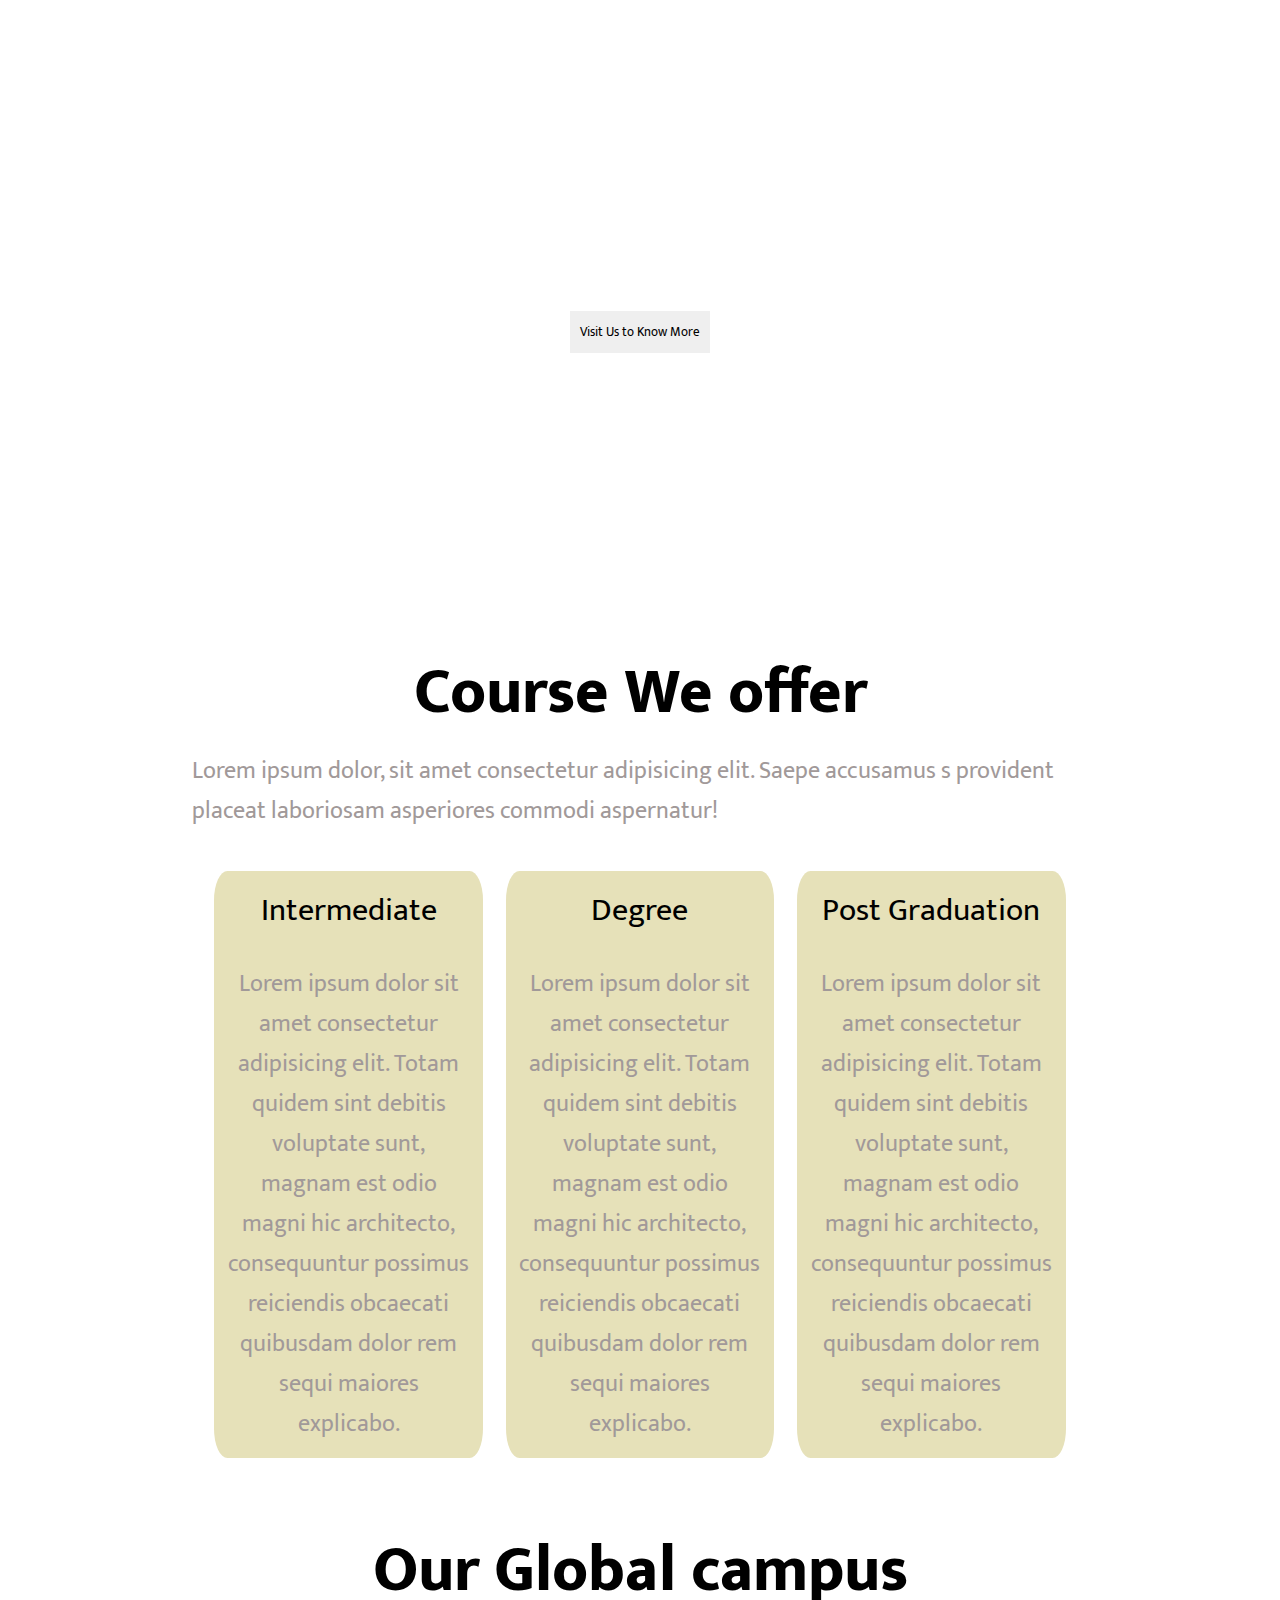
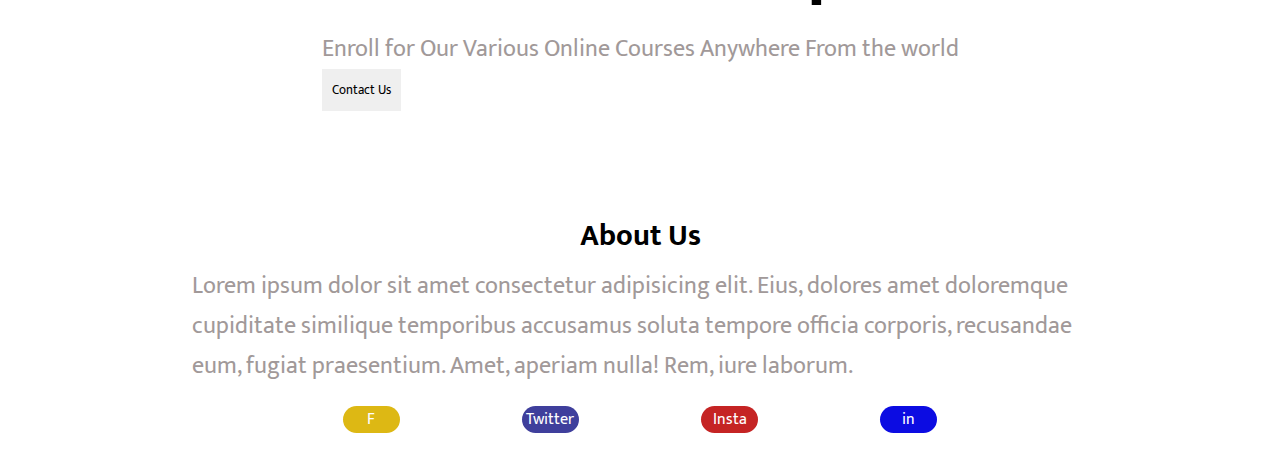
<file: index.html>
<!DOCTYPE html>
<html>

<head>
    <meta charset="utf-8">
    <meta http-equiv="X-UA-Compatible" content="IE=edge">
    <title></title>
    <meta name="description" content="">

    <meta name="viewport" content="width=device-width, initial-scale=1">
    <link rel="icon" href="./favicon/icon.png">
    <link rel="stylesheet" href="Style.css">
    <link rel="preconnect" href="https://fonts.googleapis.com">
    <link rel="preconnect" href="https://fonts.gstatic.com" crossorigin>
    <link href="https://fonts.googleapis.com/css2?family=Mukta:wght@200&family=Noto+Serif:ital@1&display=swap"
        rel="stylesheet">

</head>

<body>
    <header class="home-image">
        <nav>

            <a href="./index.html">Eduford</a>
            <ul>
                <li><a href="./index.html">Home</a></li>
                <li><a href="./About.html">About</a></li>
                <li><a href="./Course.html">Course</a></li>
                <li><a href="#">Blog</a></li>
                <li><a href="./Contant.html">Contact</a></li>
            </ul>
        </nav>
        <div class="header-data"">
            <p class=" header-title">World's Biggest University</p>
            <p class="header-description">Making website is now one of the easiest thing in the world. You just need to
                leam HTML, CSS, Javascript
                and you are good to go.</p>
            <button type=" button"><a href="./About.html"> Visit Us to Know More</a></button>
        </div>
    </header>
    <div class="container">
        <div class="sub-container">
            <p class="title">
                Course We offer
            </p>
            <p class="description">
                Lorem ipsum dolor, sit amet consectetur adipisicing elit. Saepe accusamus s provident placeat
                laboriosam asperiores commodi aspernatur!

            </p>
            <div class="card-container">

                <div class="card">
                    <p class="card-title">
                        Intermediate
                    </p>
                    <p class="card-description">
                        Lorem ipsum dolor sit amet consectetur adipisicing elit. Totam quidem sint debitis voluptate
                        sunt,
                        magnam est odio magni hic architecto, consequuntur possimus reiciendis obcaecati quibusdam dolor
                        rem
                        sequi maiores explicabo.
                    </p>
                </div>
                <div class="card">
                    <p class="card-title">
                        Degree
                    </p>
                    <p class="card-description">
                        Lorem ipsum dolor sit amet consectetur adipisicing elit. Totam quidem sint debitis voluptate
                        sunt,
                        magnam est odio magni hic architecto, consequuntur possimus reiciendis obcaecati quibusdam dolor
                        rem
                        sequi maiores explicabo.
                    </p>
                </div>
                <div class="card">
                    <p class="card-title">
                        Post Graduation
                    </p>
                    <p class="card-description">
                        Lorem ipsum dolor sit amet consectetur adipisicing elit. Totam quidem sint debitis voluptate
                        sunt,
                        magnam est odio magni hic architecto, consequuntur possimus reiciendis obcaecati quibusdam dolor
                        rem
                        sequi maiores explicabo.
                    </p>
                </div>
            </div>

        </div>
        <div class="container">
            <p class="title">
                Our Global campus
            </p>
            <div class="imageContent">
                <p class="description">Enroll for Our Various Online Courses Anywhere From the world</p>
                <p><button><a href="/Contant.html"> Contact Us</a></button>

            </div>
            <!-- Background Image  -->
            <!-- <img class="ogcImage" src="" alt="" /> -->

        </div>
    </div>
    <footer>
        <div class="container">
            <div class="sub-container">

                <p class="header-title"> About Us</p>
                <p class="description">Lorem ipsum dolor sit amet consectetur adipisicing
                    elit.
                    Eius, dolores amet
                    doloremque
                    cupiditate similique temporibus accusamus soluta tempore officia corporis, recusandae eum, fugiat
                    praesentium. Amet, aperiam nulla! Rem, iure laborum.</p>
                <div class="icons">
                    <a class="icon icon-f" href="#">F</a>
                    <a class="icon icon-t" href="#">Twitter</a>
                    <a class="icon icon-i" href="#">Insta</a>
                    <a class="icon icon-ld" href="#">in</a>
                </div>
            </div>
        </div>
    </footer>
</body>

</html>
</file>
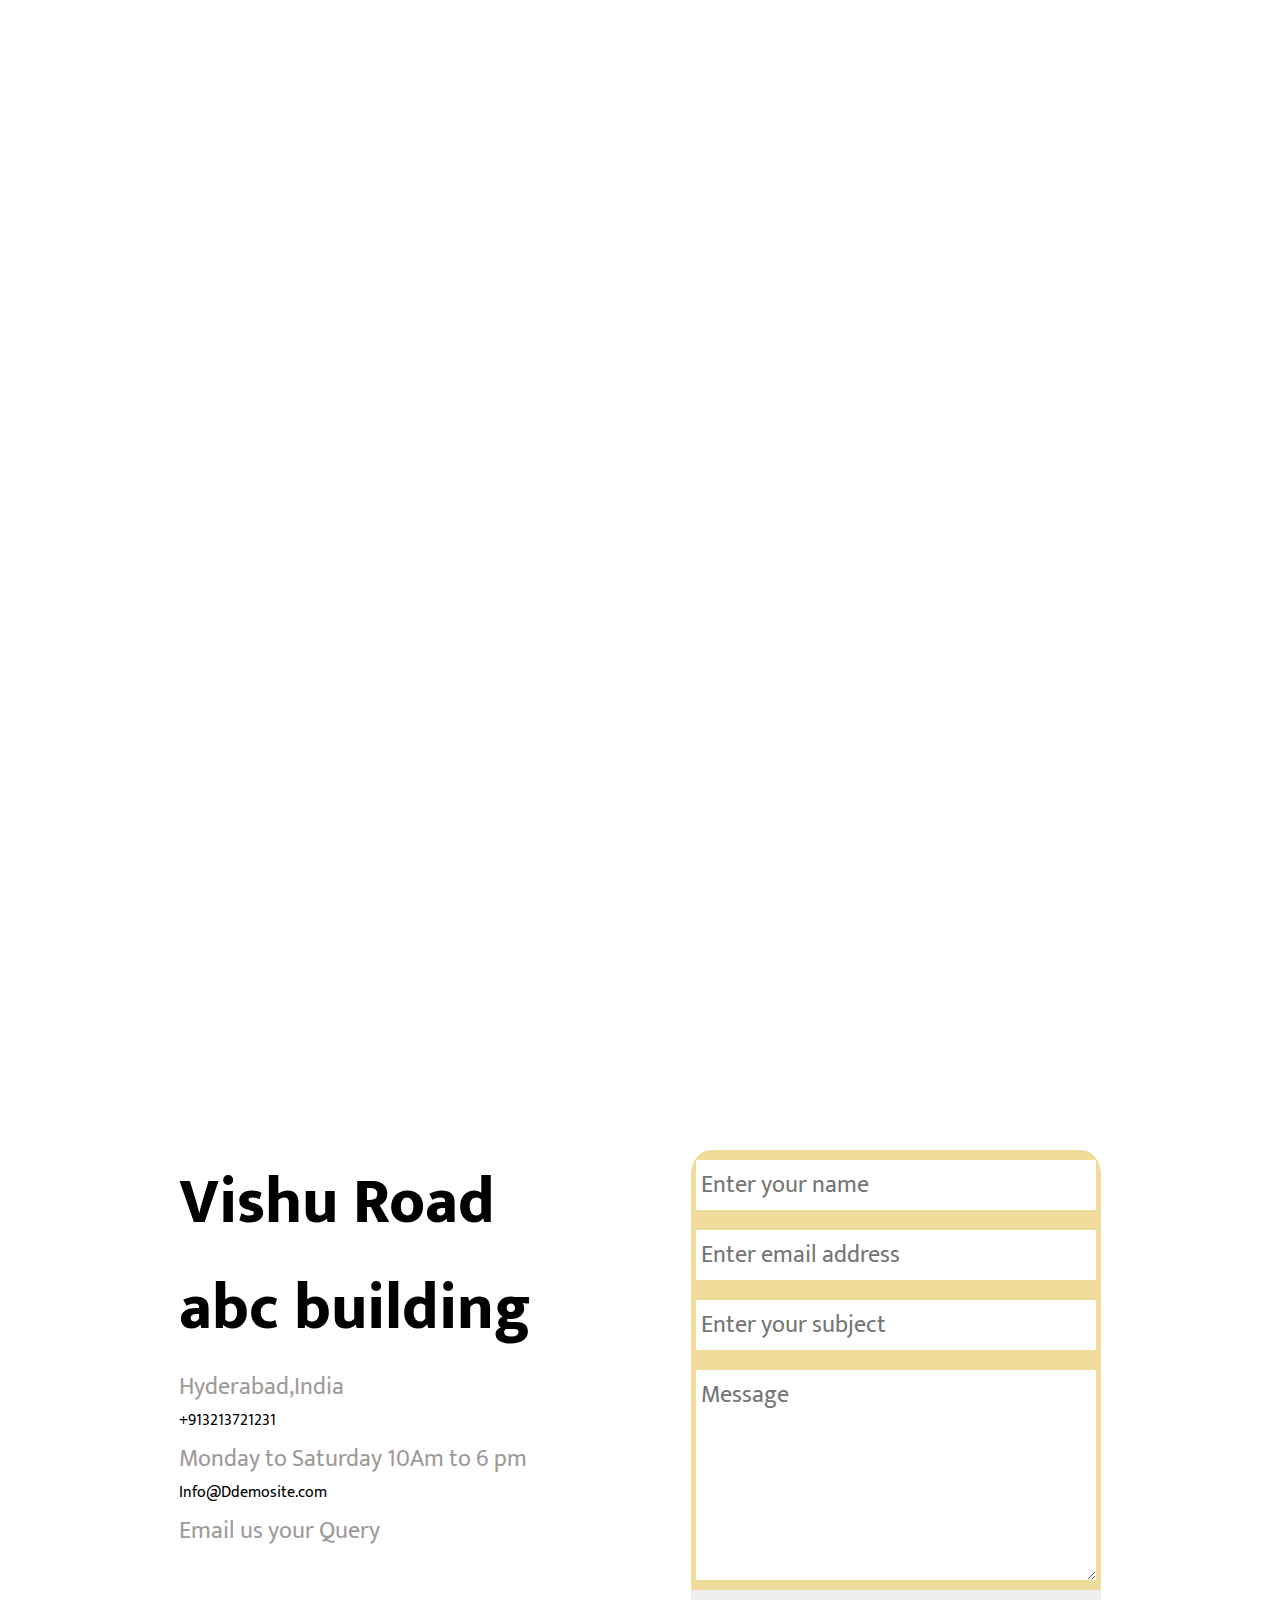
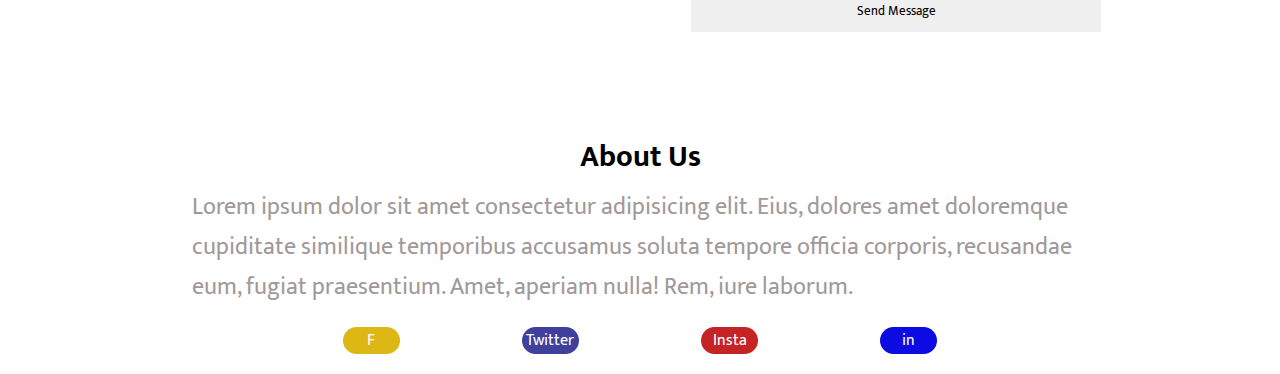
<file: Contant.html>
<!DOCTYPE html>
<html>

<head>
    <meta charset="utf-8">
    <meta http-equiv="X-UA-Compatible" content="IE=edge">
    <title></title>
    <meta name="description" content="">
    <meta name="viewport" content="width=device-width, initial-scale=1">
    <link rel="icon" href="./favicon/icon.png">
    <link rel="stylesheet" href="Style.css">
    <link rel="preconnect" href="https://fonts.googleapis.com">
    <link rel="preconnect" href="https://fonts.gstatic.com" crossorigin>
    <link href="https://fonts.googleapis.com/css2?family=Mukta:wght@200&family=Noto+Serif:ital@1&display=swap"
        rel="stylesheet">
</head>

<body>
    <header class="header-image">
        <nav>

            <a href="./index.html">Eduford</a>
            <ul>
                <li><a href=" ./index.html">Home</a></li>
                <li><a href="./About.html">About</a></li>
                <li><a href="./Course.html">Course</a></li>
                <li><a href="#">Blog</a></li>
                <li><a href="./Contant.html">Contact</a></li>
            </ul>
        </nav>
        <div class="header-data"">
            <p class=" header-title">Contact Us</p>

        </div>
    </header>

    <div class=" container">
        <div class="sub-container">
            <!-- <iframe src=”https://www.google.com/maps/embed?pb=!…” width=”600″ height=”450″ frameborder=”0″ -->
            <!-- style=”border:0″ allowfullscreen></iframe> -->
            <iframe
                src="https://www.google.com/maps/embed?pb=!1m18!1m12!1m3!1d15234.63999755377!2d78.41771298744389!3d17.33194625743748!2m3!1f0!2f0!3f0!3m2!1i1024!2i768!4f13.1!3m3!1m2!1s0x3bc970fc5f8f572d%3A0xed0c79612a0805a9!2sSH%204%2C%20Vivekananda%20Nagar%2C%20Shivarampally%20Jagir%2C%20Telangana!5e0!3m2!1sen!2sin!4v1658908786416!5m2!1sen!2sin"
                width="100%" height="450" style="border:0;" allowfullscreen="" loading="lazy"
                referrerpolicy="no-referrer-when-downgrade"></iframe>
        </div>
        <div class=" container2">
            <section class="section">
                <p class="title">Vishu Road abc building</p>
                <p class="description">Hyderabad,India</p>
                <a href="tel:+913213721231">+913213721231</a>
                <p class="description" >Monday to Saturday 10Am to 6 pm</p>
                <a href="mailto:Info@Ddemosite.com">Info@Ddemosite.com</a>
                <p class="description">Email us your Query</p>

            </section>
            <section class="contact">
                <section class="contact-container">

                    <input class="contact-info" type="text" placeholder="Enter your name" required name="" id="" />
                    <input class="contact-info" type="email" placeholder="Enter email address" required name="" id="" />
                    <input class="contact-info" type="text" placeholder="Enter your subject" name="" id="" />
                    <textarea class="contact-info" placeholder="Message" cols="20" rows="5" required></textarea>
                    <button type="button">Send Message</button>

                </section>
            </section>
        </div>

    </div>
    <footer>
        <div class=" container">
            <div class="sub-container">

                <p class="header-title"> About Us</p>
                <p class="description">Lorem ipsum dolor sit amet consectetur adipisicing
                    elit.
                    Eius, dolores amet
                    doloremque
                    cupiditate similique temporibus accusamus soluta tempore officia corporis, recusandae
                    eum,
                    fugiat
                    praesentium. Amet, aperiam nulla! Rem, iure laborum.</p>
                <div class="icons">
                    <a class="icon icon-f" href="#">F</a>
                    <a class="icon icon-t" href="#">Twitter</a>
                    <a class="icon icon-i" href="#">Insta</a>
                    <a class="icon icon-ld" href="#">in</a>
                </div>
            </div>
        </div>
    </footer>
</body>

</html>
</file>
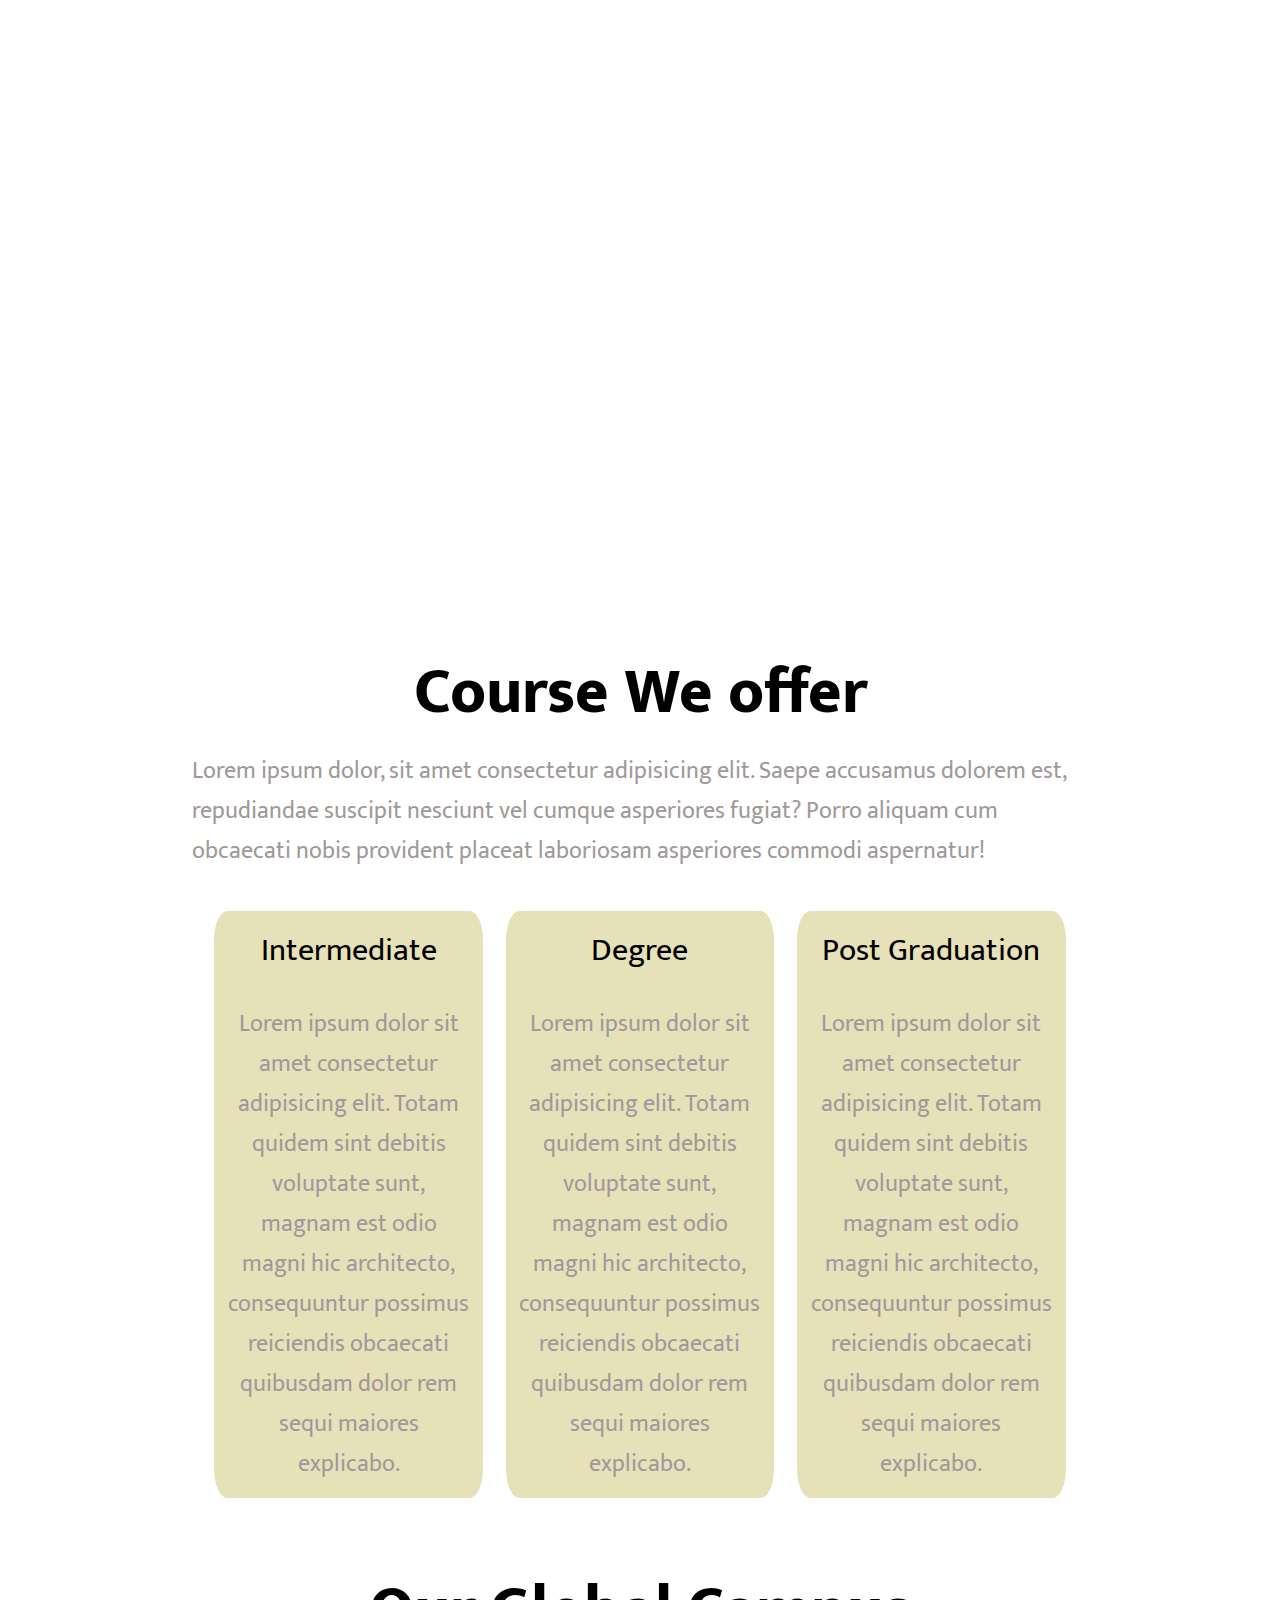
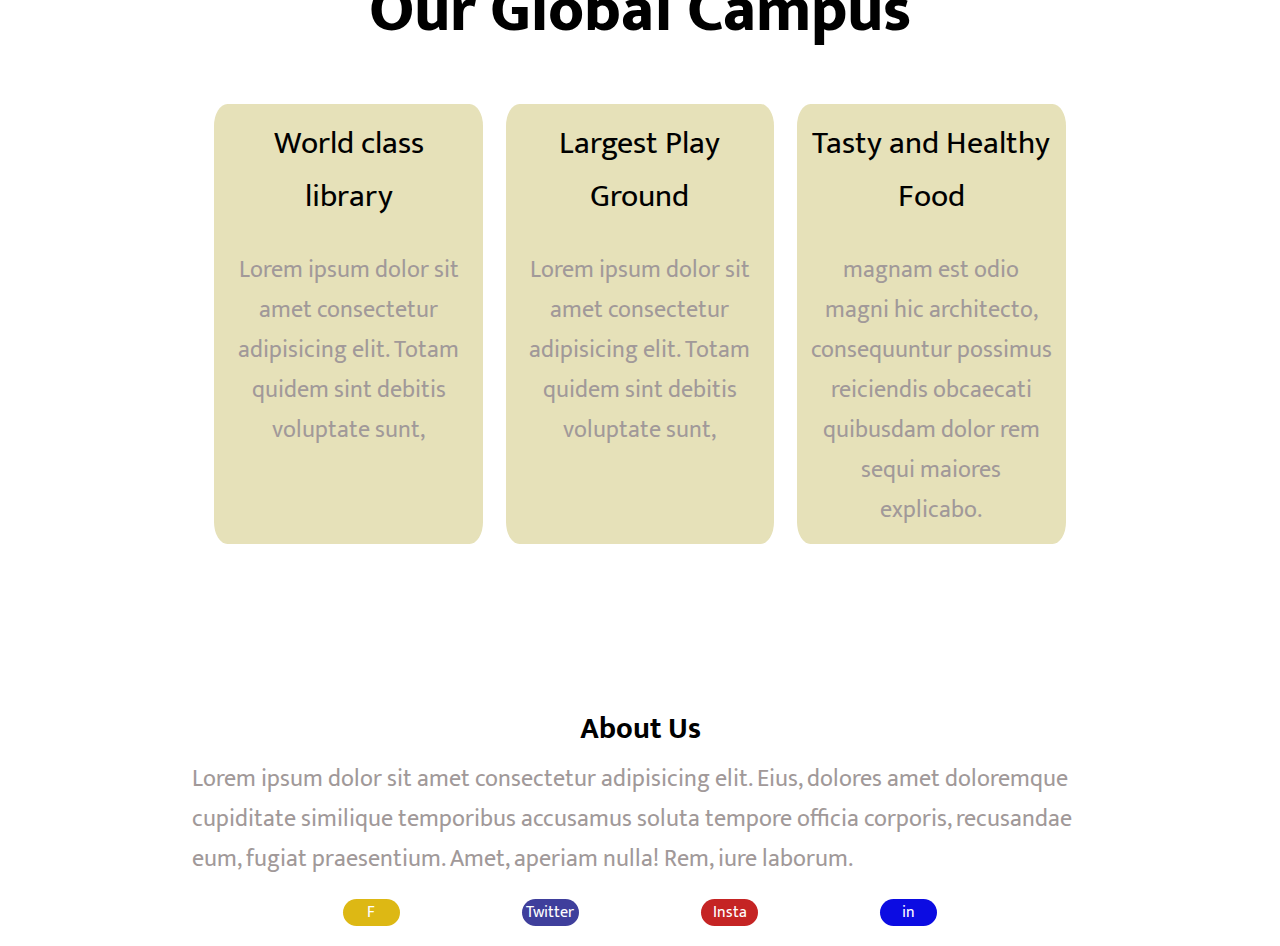
<file: Course.html>
<!DOCTYPE html>
<html>

<head>
    <meta charset="utf-8">
    <meta http-equiv="X-UA-Compatible" content="IE=edge">
    <title></title>
    <meta name="description" content="">
    <meta name="viewport" content="width=device-width, initial-scale=1">
    <link rel="icon" href="./favicon/icon.png">
    <link rel="stylesheet" href="Style.css">
    <link rel="preconnect" href="https://fonts.googleapis.com">
    <link rel="preconnect" href="https://fonts.gstatic.com" crossorigin>
    <link href="https://fonts.googleapis.com/css2?family=Mukta:wght@200&family=Noto+Serif:ital@1&display=swap"
        rel="stylesheet">
</head>

<body>
    <header class="header-image">
        <nav>

            <a href="./index.html">Eduford</a>
            <ul>
                <li><a href="./index.html">Home</a></li>
                <li><a href="./About.html">About</a></li>
                <li><a href="./Course.html">Course</a></li>
                <li><a href="#">Blog</a></li>
                <li><a href="./Contant.html">Contact</a></li>
            </ul>
        </nav>
        <div class="header-data"">
            <p class=" header-title">Our Courses</p>
        </div>

    </header>
    <div class=" container">
        <div class="sub-container">
            <p class="title">
                Course We offer
            </p>
            <p class="description">
                Lorem ipsum dolor, sit amet consectetur adipisicing elit. Saepe accusamus dolorem est, repudiandae
                suscipit nesciunt vel cumque asperiores fugiat? Porro aliquam cum obcaecati nobis provident placeat
                laboriosam asperiores commodi aspernatur!

            </p>
            <div class="card-container">

                <div class="card">
                    <p class="card-title">
                        Intermediate
                    </p>
                    <p class="card-description">
                        Lorem ipsum dolor sit amet consectetur adipisicing elit. Totam quidem sint debitis voluptate
                        sunt,
                        magnam est odio magni hic architecto, consequuntur possimus reiciendis obcaecati quibusdam
                        dolor
                        rem
                        sequi maiores explicabo.
                    </p>
                </div>
                <div class="card">
                    <p class="card-title">
                        Degree
                    </p>
                    <p class="card-description">
                        Lorem ipsum dolor sit amet consectetur adipisicing elit. Totam quidem sint debitis voluptate
                        sunt,
                        magnam est odio magni hic architecto, consequuntur possimus reiciendis obcaecati quibusdam
                        dolor
                        rem
                        sequi maiores explicabo.
                    </p>
                </div>
                <div class="card">
                    <p class="card-title">
                        Post Graduation
                    </p>
                    <p class="card-description">
                        Lorem ipsum dolor sit amet consectetur adipisicing elit. Totam quidem sint debitis voluptate
                        sunt,
                        magnam est odio magni hic architecto, consequuntur possimus reiciendis obcaecati quibusdam
                        dolor
                        rem
                        sequi maiores explicabo.
                    </p>
                </div>
            </div>

        </div>

        <div class=" container">
            <div class="sub-container">
                <p class="title">
                    Our Global Campus
                </p>

                <div class="card-container">

                    <div class="card">
                        <!-- <img src="" class="cardImage" alt=""> -->
                        <p class="card-title">
                            World class library
                        </p>
                        <p class="card-description">
                            Lorem ipsum dolor sit amet consectetur adipisicing elit. Totam quidem sint debitis
                            voluptate
                            sunt,

                        </p>
                    </div>
                    <div class="card">
                        <!-- <img src="" class="cardImage" alt=""> -->

                        <p class="card-title">

                            Largest Play Ground
                        </p>
                        <p class="card-description">
                            Lorem ipsum dolor sit amet consectetur adipisicing elit. Totam quidem sint debitis
                            voluptate
                            sunt,

                        </p>
                    </div>
                    <div class="card">
                        <!-- <img src="" class="cardImage" alt=""> -->

                        <p class="card-title">
                            Tasty and Healthy Food
                        </p>
                        <p class="card-description">

                            magnam est odio magni hic architecto, consequuntur possimus reiciendis obcaecati
                            quibusdam
                            dolor
                            rem
                            sequi maiores explicabo.
                        </p>
                    </div>
                </div>

            </div>

            <footer>
                <div class="container">
                    <div class="sub-container">

                        <p class="header-title"> About Us</p>
                        <p class="description">Lorem ipsum dolor sit amet consectetur adipisicing
                            elit.
                            Eius, dolores amet
                            doloremque
                            cupiditate similique temporibus accusamus soluta tempore officia corporis, recusandae
                            eum,
                            fugiat
                            praesentium. Amet, aperiam nulla! Rem, iure laborum.</p>
                        <div class="icons">
                            <a class="icon icon-f" href="#">F</a>
                            <a class="icon icon-t" href="#">Twitter</a>
                            <a class="icon icon-i" href="#">Insta</a>
                            <a class="icon icon-ld" href="#">in</a>
                        </div>
                    </div>
                </div>
            </footer>
</body>

</html>
</file>
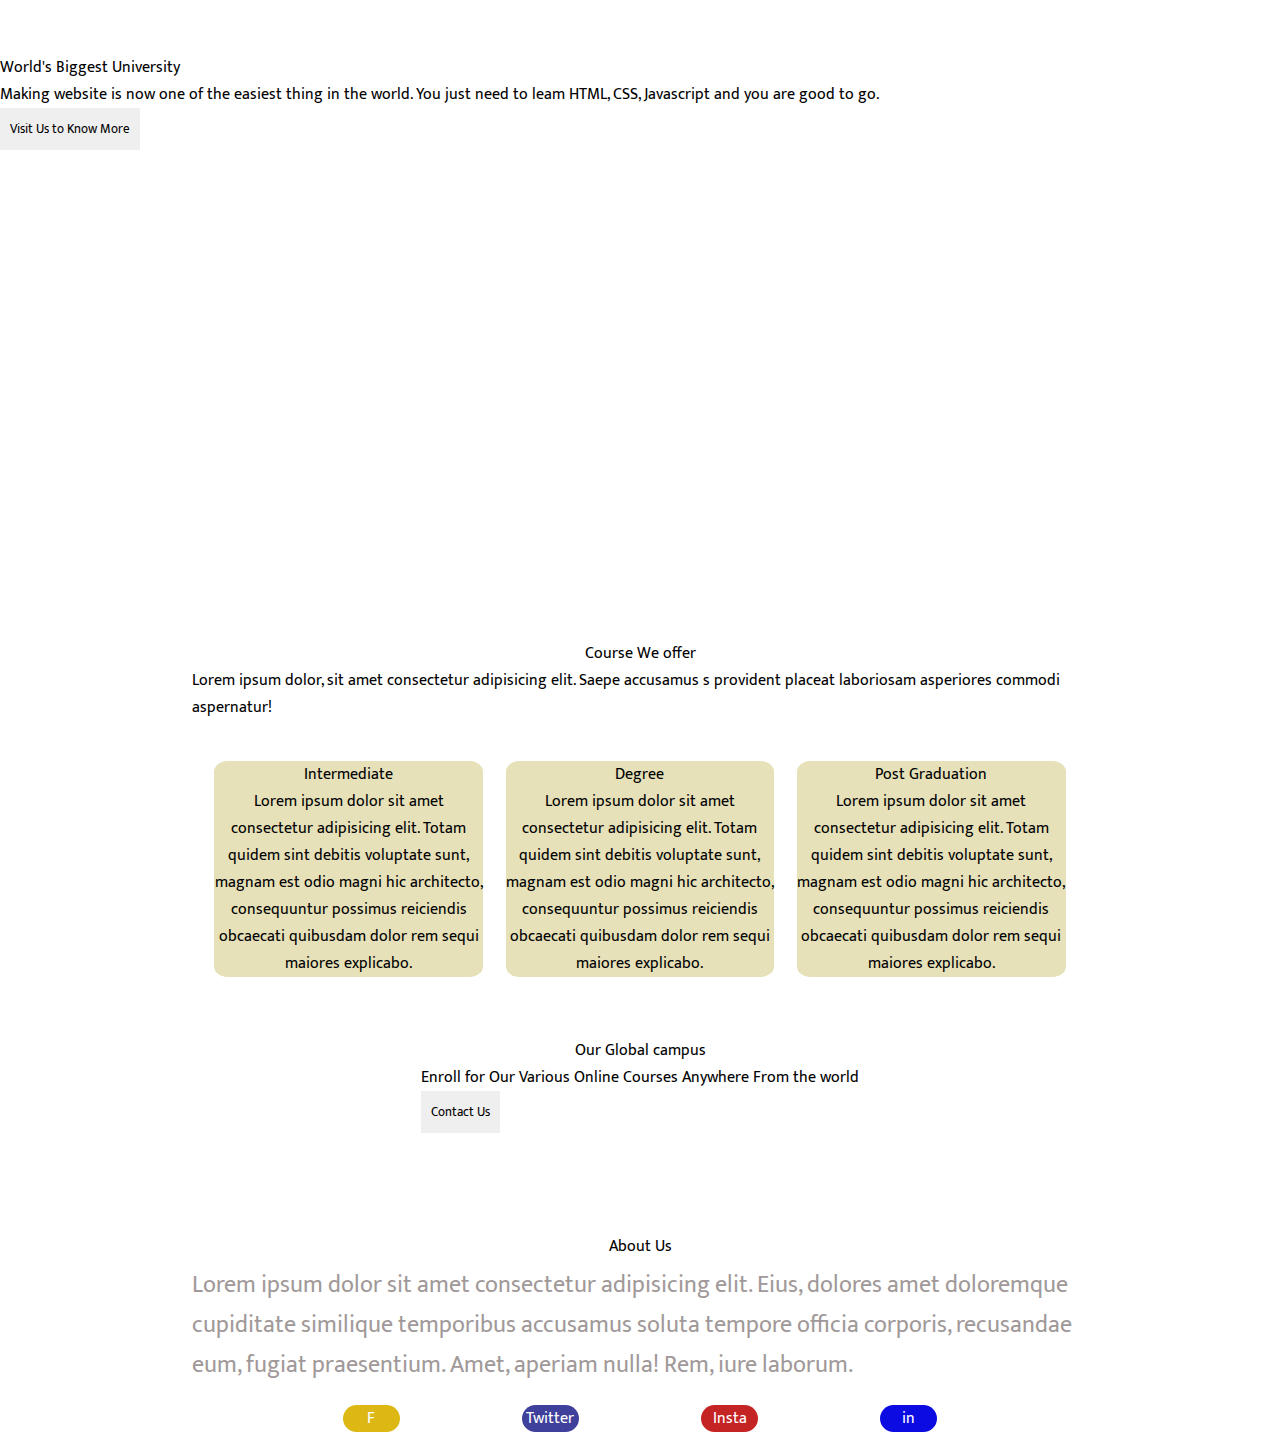
<file: home.html>
<!DOCTYPE html>
<html>

<head>
    <meta charset="utf-8">
    <meta http-equiv="X-UA-Compatible" content="IE=edge">
    <title></title>
    <meta name="description" content="">
    <meta name="viewport" content="width=device-width, initial-scale=1">
    <link rel="stylesheet" href="Style.css">
    <link rel="preconnect" href="https://fonts.googleapis.com">
    <link rel="preconnect" href="https://fonts.gstatic.com" crossorigin>
    <link href="https://fonts.googleapis.com/css2?family=Mukta:wght@200&family=Noto+Serif:ital@1&display=swap"
        rel="stylesheet">

</head>

<body>
    <header class=" homeImage">
        <nav>

            <a href="./home.html">Eduford</a>
            <ul>
                <li><a href="./home.html">Home</a></li>
                <li><a href="./About.html">About</a></li>
                <li><a href="./Course.html">Course</a></li>
                <li><a href="#">Blog</a></li>
                <li><a href="./Contant.html">Contact</a></li>
            </ul>
        </nav>
        <div class="headerData"">
            <p class=" headerTitle">World's Biggest University</p>
            <p class="headerDescription">Making website is now one of the easiest thing in the world. You just need to
                leam HTML, CSS, Javascript
                and you are good to go.</p>
            <button type=" button">Visit Us to Know More</button>
        </div>
    </header>
    <div class="container">
        <div class="sub-container">
            <p class="headTitle">
                Course We offer
            </p>
            <p class="headDescription">
                Lorem ipsum dolor, sit amet consectetur adipisicing elit. Saepe accusamus s provident placeat
                laboriosam asperiores commodi aspernatur!

            </p>
            <div class="card-container">

                <div class="card">
                    <p class="cardTitle">
                        Intermediate
                    </p>
                    <p class="cardDescription">
                        Lorem ipsum dolor sit amet consectetur adipisicing elit. Totam quidem sint debitis voluptate
                        sunt,
                        magnam est odio magni hic architecto, consequuntur possimus reiciendis obcaecati quibusdam dolor
                        rem
                        sequi maiores explicabo.
                    </p>
                </div>
                <div class="card">
                    <p class="cardTitle">
                        Degree
                    </p>
                    <p class="cardDescription">
                        Lorem ipsum dolor sit amet consectetur adipisicing elit. Totam quidem sint debitis voluptate
                        sunt,
                        magnam est odio magni hic architecto, consequuntur possimus reiciendis obcaecati quibusdam dolor
                        rem
                        sequi maiores explicabo.
                    </p>
                </div>
                <div class="card">
                    <p class="cardTitle">
                        Post Graduation
                    </p>
                    <p class="cardDescription">
                        Lorem ipsum dolor sit amet consectetur adipisicing elit. Totam quidem sint debitis voluptate
                        sunt,
                        magnam est odio magni hic architecto, consequuntur possimus reiciendis obcaecati quibusdam dolor
                        rem
                        sequi maiores explicabo.
                    </p>
                </div>
            </div>

        </div>
        <div class="container">
            <p class="headTitle">
                Our Global campus
            </p>
            <div class="imageContent">
                <p>Enroll for Our Various Online Courses Anywhere From the world</p>
                <p><button> Contact Us</button>
            </div>
            <!-- Background Image  -->
            <!-- <img class="ogcImage" src="" alt="" /> -->

        </div>
    </div>
    <footer>
        <div class="container">
            <div class="sub-container">

                <p class="footerTitle"> About Us</p>
                <p class="description">Lorem ipsum dolor sit amet consectetur adipisicing
                    elit.
                    Eius, dolores amet
                    doloremque
                    cupiditate similique temporibus accusamus soluta tempore officia corporis, recusandae eum, fugiat
                    praesentium. Amet, aperiam nulla! Rem, iure laborum.</p>
                <div class="icons">
                    <a class="icon icon-f" href="#">F</a>
                    <a class="icon icon-t" href="#">Twitter</a>
                    <a class="icon icon-i" href="#">Insta</a>
                    <a class="icon icon-ld" href="#">in</a>
                </div>
            </div>
        </div>
    </footer>
</body>

</html>
</file>
<file: Style.css>
* {
    margin: 0px;
    padding: 0px;
    font-family: 'Mukta', sans-serif;

}

header {
    height: 600px;

}

.home-image {
    background-image: url('https://sageuniversity.in/assets/images/campus/fblock-new.jpg');
    width: 100%;
    background-size: 100% 100%;
}

.header-image {
    background-image: url("https://www.usnews.com/object/image/00000179-a8bd-df6c-a97d-bfff6e2f0000/210526-graduation-stock.jpg?update-time=1622033753815&size=responsive640");
    width: 100%;
    background-size: 100% 100%;

}

nav {
    display: flex;
    flex-direction: row;
    justify-content: space-around;
    font-size: 20px;
    padding-top: 20px;
}

nav ul li {
    text-decoration: none;
    display: inline-block;
    padding: 0px 10px;
}

nav a {
    text-decoration: none;
    color: white;
}

.header-data {
    display: flex;
    flex-direction: column;
    height: 80%;
    justify-content: center;
    align-items: center;
    color: white;
}

.header-title {
    font-size: 30px;
    font-weight: bolder;

}

.header-description {
    font-size: 15px;
}

button {
    padding: 10px;
    border: none;
    transition-duration: 0.4s;
}

button:hover {
    background-color: rgb(224, 212, 124);
}

button a {
    color: black;
    text-decoration: none;

}

.container {
    display: flex;
    margin-top: 40px;
    flex-direction: column;
    align-items: center;
}

.sub-container {
    width: 70%;
    margin-bottom: 20px;
    display: flex;
    flex-direction: column;
    align-items: center;
}

.title {
    font-weight: 900;
    font-size: 4em;
}

.description {
    margin-top: 5px;
    color: rgb(161, 153, 153);
    font-size: 1.5em;
}

.card-container {
    display: flex;
    margin-top: 20px;
    flex-direction: row;
    justify-content: space-evenly;

}

.card {
    width: 30%;
    background-color: rgb(230 225 185);
    border-radius: 5%;
    margin-top: 20px;
    text-align: center;
}

.card-title {
    font-size: 2em;
    padding: 5%;
}

.card-description {
    color: rgb(161, 153, 153);
    font-size: 1.5em;
    padding: 5%;

}

.container2 {

    display: flex;
    flex-direction: row;
    width: 80%;
    margin-top: 40px;
    justify-content: space-around;

}

.section {
    width: 40%;
    display: flex;
    flex-direction: column;
}


.section a {
    text-decoration: none;
    color: black;
}

.contact-container {
    display: flex;
    flex-direction: column;
}

.contact {
    width: 40%;
    border-radius: 5%;
    background-color: rgb(239, 220, 154);
}

.contact-info {
    border: none;
    font-size: 1.5em;
    padding: 5px;
    outline: none;
    margin: 10px 5px;
}

footer {
    margin-top: 100px;
}

.icons {
    width: 80%;
    display: flex;
    flex-direction: row;
    justify-content: space-around;
}

.icon {
    margin-top: 20px;
    text-align: center;
    width: 8%;
    text-decoration: none;
    color: white;
    border-radius: 20px;

}

.icon:hover {
    text-decoration: overline;
    width: 9%;
    transition: 2s;

}

.icon-f {
    background-color: rgb(221, 184, 20);
}

.icon-t {
    background-color: rgb(63, 63, 156);
}

.icon-i {
    background-color: rgb(197, 36, 36);
}

.icon-ld {
    background-color: rgb(12, 12, 226);
}
</file>
